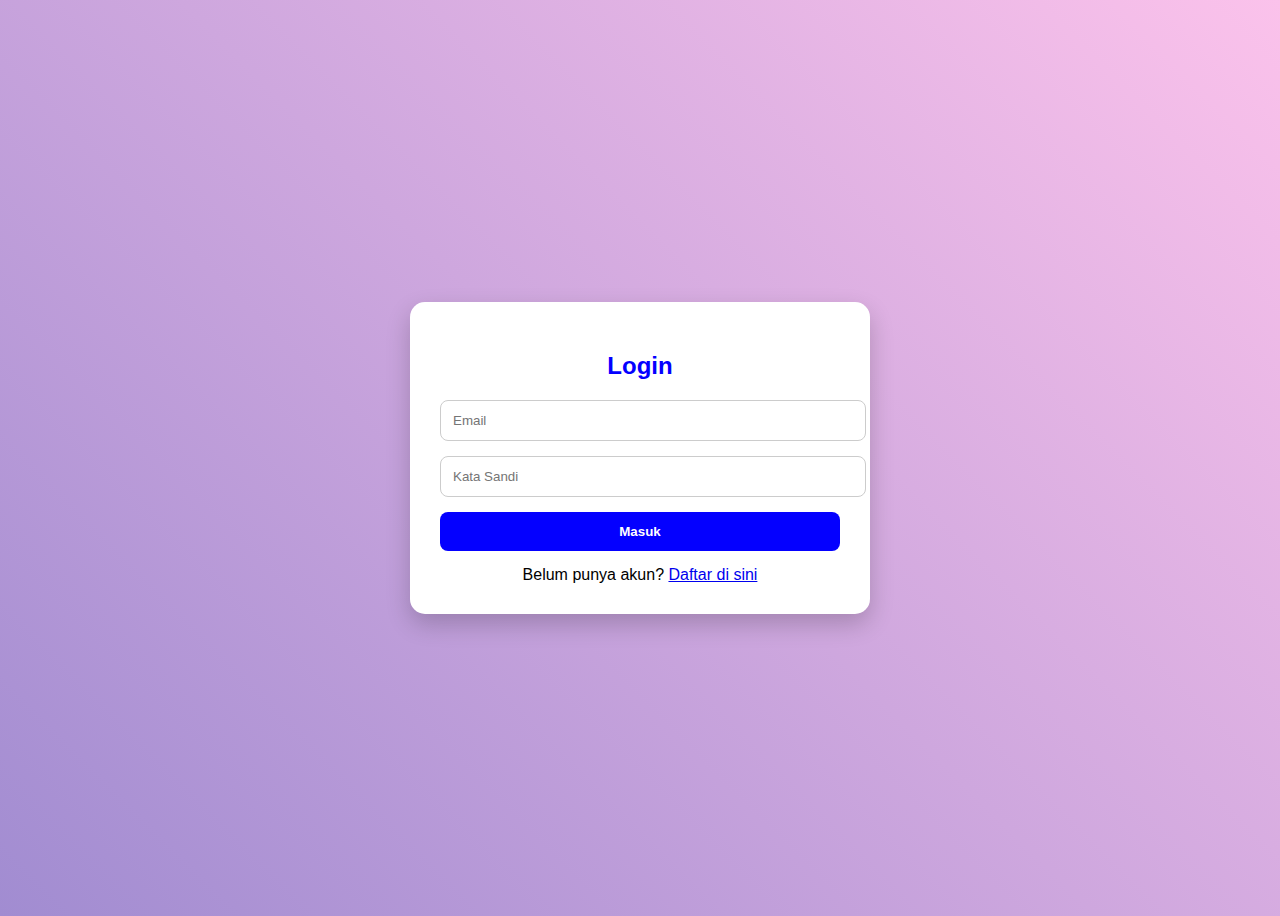
<file: login.html>
<!DOCTYPE html>
<html lang="id">
<head>
    <meta charset="UTF-8">
    <title>Login - Seni Betta Fish</title>
    <style>
        body {
            font-family: Arial, sans-serif;
            background: linear-gradient(45deg, #a18cd1, #fbc2eb);
            display: flex;
            justify-content: center;
            align-items: center;
            height: 100vh;
        }
        .form-container {
            background: white;
            padding: 30px;
            border-radius: 15px;
            box-shadow: 0 10px 25px rgba(0,0,0,0.2);
            width: 100%;
            max-width: 400px;
        }
        h2 {
            text-align: center;
            color: #0400ff;
            margin-bottom: 20px;
        }
        input[type="email"], input[type="password"] {
            width: 100%;
            padding: 12px;
            margin-bottom: 15px;
            border: 1px solid #ccc;
            border-radius: 8px;
        }
        button {
            width: 100%;
            padding: 12px;
            background-color: #0400ff;
            color: white;
            border: none;
            border-radius: 8px;
            cursor: pointer;
            font-weight: bold;
        }
        button:hover {
            background-color: #3333ff;
        }
        .link {
            text-align: center;
            margin-top: 15px;
        }
    </style>
</head>
<body>
    <div class="form-container">
        <h2>Login</h2>
        <form id="loginForm">
            <input type="email" placeholder="Email" required>
            <input type="password" placeholder="Kata Sandi" required>
            <button type="submit">Masuk</button>
        </form>
        <div class="link">
            Belum punya akun? <a href="register.html">Daftar di sini</a>
        </div>
    </div>

    <script>
        document.getElementById('loginForm').addEventListener('submit', function(e) {
            e.preventDefault(); // Mencegah form dikirim
            // Simulasi login berhasil, langsung ke halaman utama produk
            window.location.href = 'index.html'; // Ganti dengan link halaman produk
        });
    </script>
</body>
</html>
</file>
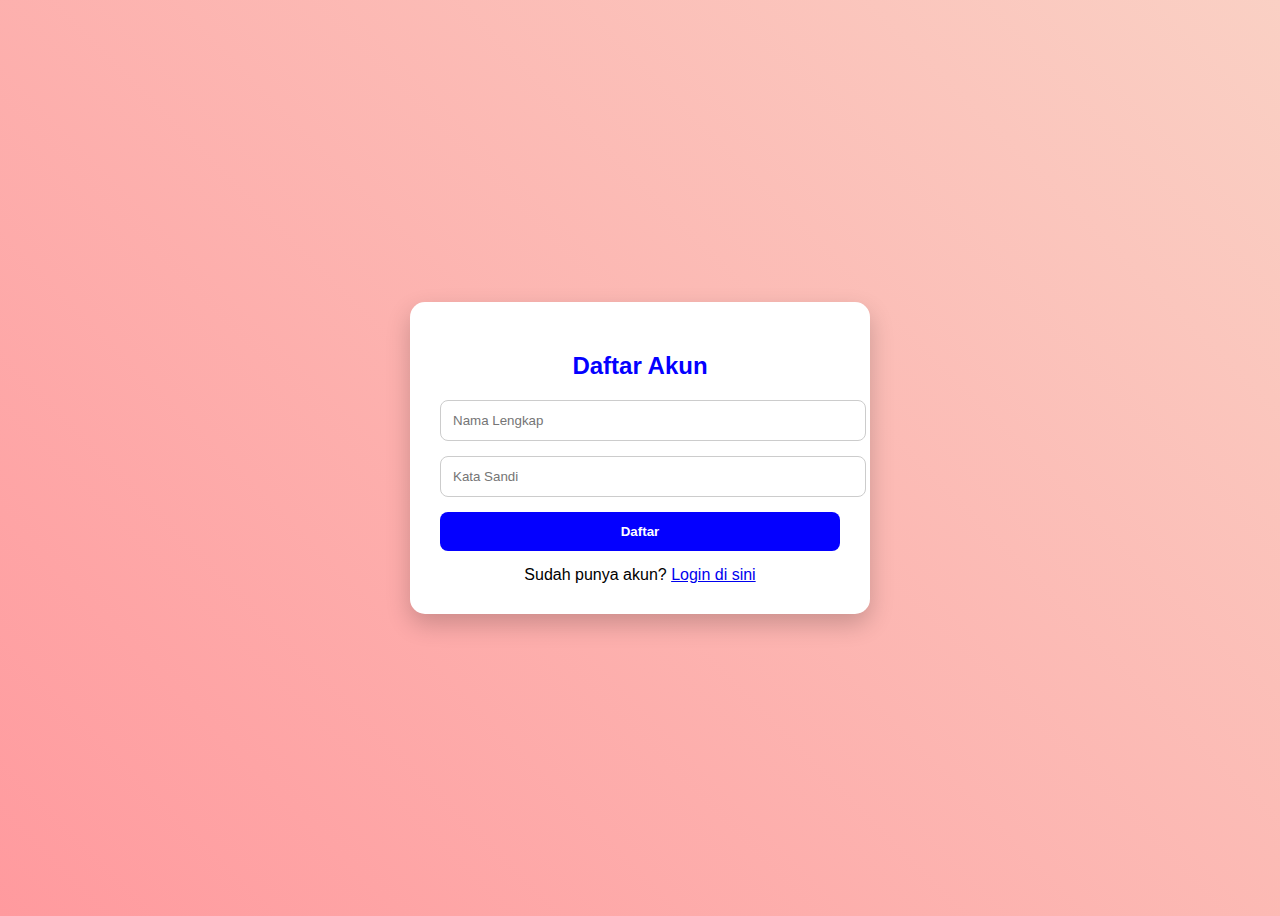
<file: register.html>
<!DOCTYPE html>
<html lang="id">
<head>
    <meta charset="UTF-8">
    <title>Register - Seni Betta Fish</title>
    <style>
        body {
            font-family: Arial, sans-serif;
            background: linear-gradient(45deg, #ff9a9e, #fad0c4);
            display: flex;
            justify-content: center;
            align-items: center;
            height: 100vh;
        }
        .form-container {
            background: white;
            padding: 30px;
            border-radius: 15px;
            box-shadow: 0 10px 25px rgba(0,0,0,0.2);
            width: 100%;
            max-width: 400px;
        }
        h2 {
            text-align: center;
            color: #0400ff;
            margin-bottom: 20px;
        }
        input[type="text"], input[type="email"], input[type="password"] {
            width: 100%;
            padding: 12px;
            margin-bottom: 15px;
            border: 1px solid #ccc;
            border-radius: 8px;
        }
        button {
            width: 100%;
            padding: 12px;
            background-color: #0400ff;
            color: white;
            border: none;
            border-radius: 8px;
            cursor: pointer;
            font-weight: bold;
        }
        button:hover {
            background-color: #3333ff;
        }
        .link {
            text-align: center;
            margin-top: 15px;
        }
    </style>
</head>
<body>
    <div class="form-container">
        <h2>Daftar Akun</h2>
        <form id="registerForm">
            <input type="text" placeholder="Nama Lengkap" required>
            <input type="password" placeholder="Kata Sandi" required>
            <button type="submit">Daftar</button>
        </form>
        <div class="link">
            Sudah punya akun? <a href="login.html">Login di sini</a>
        </div>
    </div>

    <script>
        document.getElementById('registerForm').addEventListener('submit', function(e) {
            e.preventDefault(); // Mencegah form dikirim
            // Simulasi register berhasil, langsung ke halaman utama produk
            window.location.href = 'index.html'; // Ganti dengan link halaman produk
        });
    </script>
</body>
</html>
</file>
